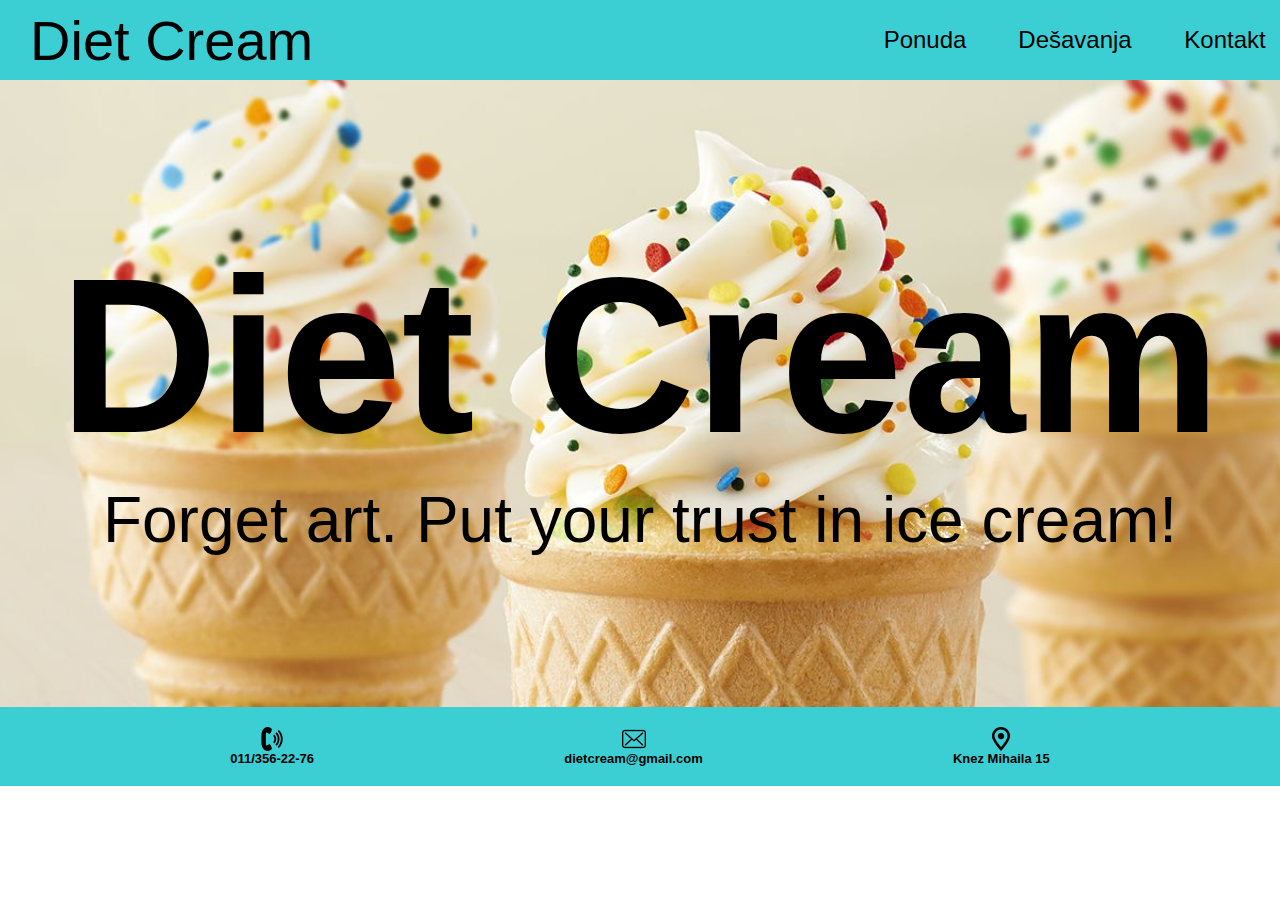
<file: index.html>
<!DOCTYPE html>
<html lang="en">
  <head>
    <meta charset="UTF-8" />
    <meta name="viewport" content="width=device-width, initial-scale=1.0" />
    <meta http-equiv="X-UA-Compatible" content="ie=edge" />
    <title>Diet Cream</title>
    <link href="css/style.css" rel="stylesheet" />
    <link rel="icon" href="[data-uri]">
  </head>
  <body>
    <header>
      <!-- meni -->
      <nav id="mainNav" class="navBar">
        <div class="meni">
          <ul class="meni-lista">
            <li class="meni-item">
              <a class="link-pocetna" href="index.html">Diet Cream</a>
            </li>
            <li class="meni-item">
              <a class="meni-link" href="ponuda.html">Ponuda</a>
            </li>
            <li class="meni-item">
              <a class="meni-link" href="desavanja.html"> Dešavanja</a>
            </li>
            <li class="meni-item">
              <a class="meni-link" href="kontakt.html"> Kontakt</a>
            </li>
          </ul>
        </div>
      </nav>
    </header>

    <!-- Pocetna -->
    <div id="pocetna">
      <div class="container">
        <div class="text">
          <div class="naslov">Diet Cream</div>
          <div class="moto">Forget art. Put your trust in ice cream!</div>
        </div>
      </div>
    </div>

    <!-- Footer -->
    <footer class="footer">
      <div class="container">
        <div>
          <ul class="lista-footer">
            <li class="item-lista-footer"> <img src="img/telefon.png" alt="Telefon:"/>011/356-22-76 </li>
            <li class="item-lista-footer"><img src="img/email.png" alt="Email:" />  dietcream@gmail.com</li>
            <li class="item-lista-footer"> <img src="img/adresa.png" alt="Adresa: "/> Knez Mihaila 15</li>
          </ul>
        </div>
      </div>
    </footer>
  </body>
</html>
</file>
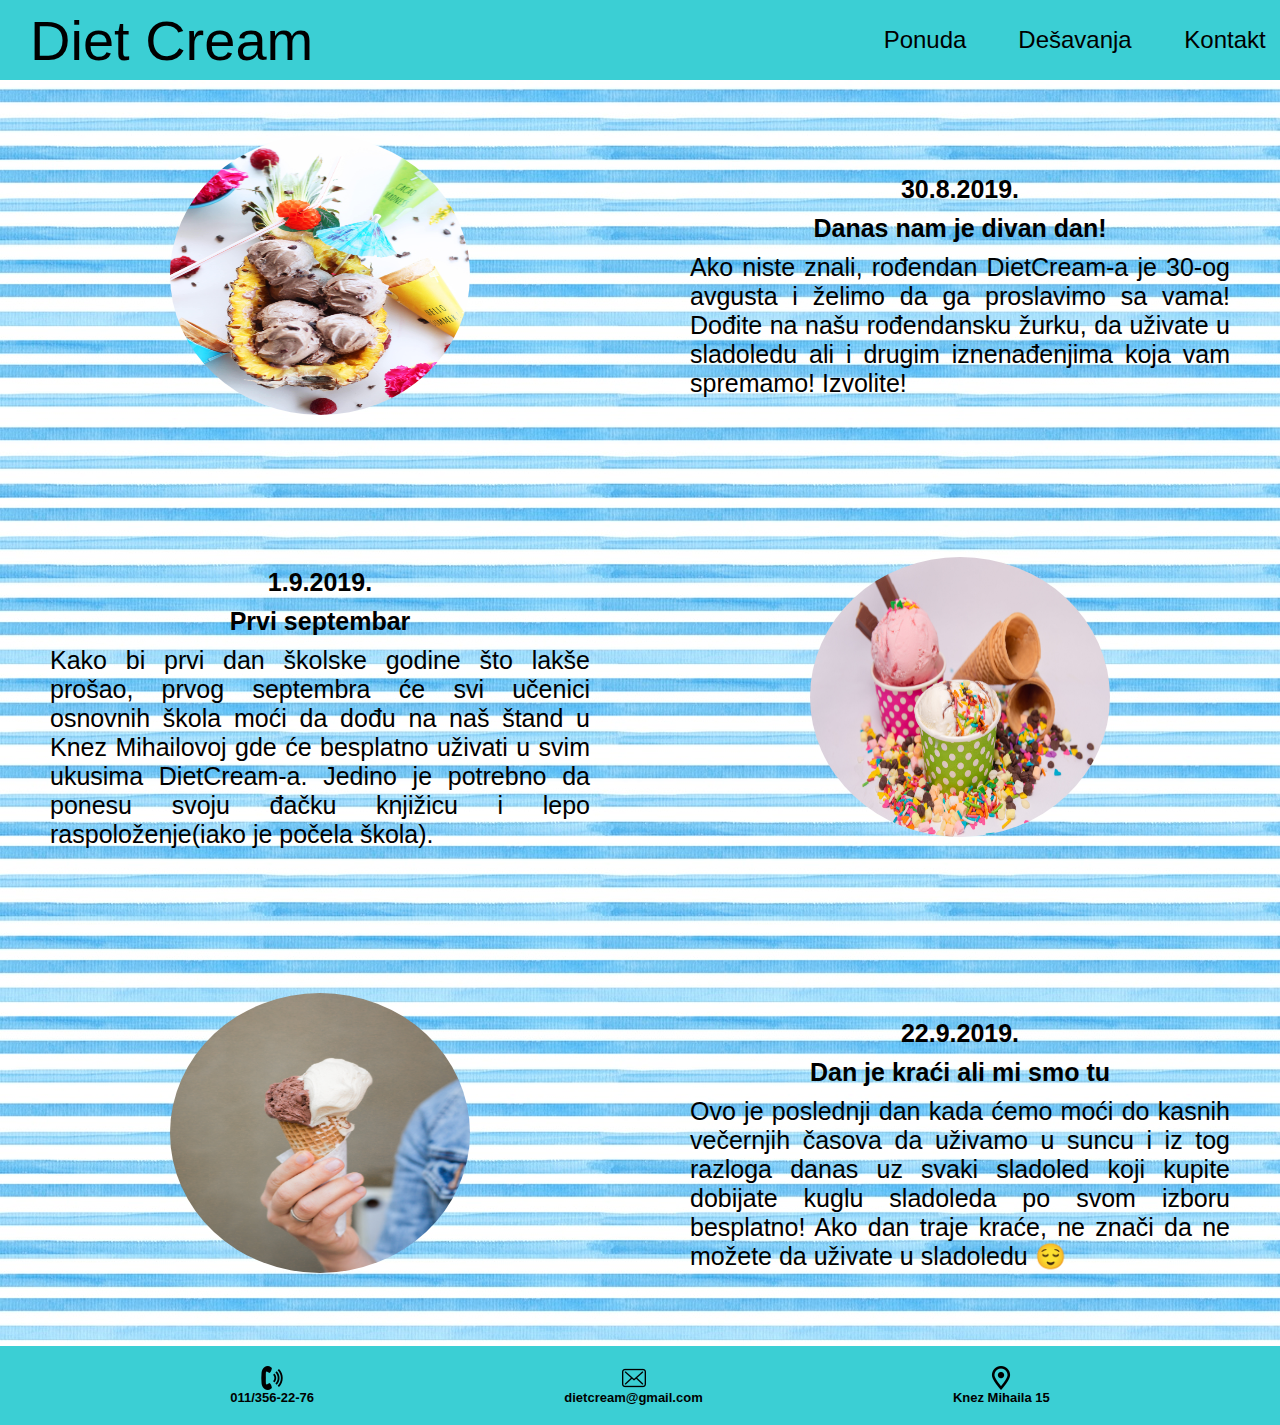
<file: desavanja.html>
<!DOCTYPE html>
<html lang="en">
  <head>
    <meta charset="UTF-8" />
    <meta name="viewport" content="width=device-width, initial-scale=1.0" />
    <meta http-equiv="X-UA-Compatible" content="ie=edge" />
    <title>Diet Cream</title>
    <link href="css/style.css" rel="stylesheet" />
    <link
      rel="icon"
      href="[data-uri]"
    />
  </head>
  <body>
    <header>
      <!-- meni -->
      <nav id="mainNav" class="navBar">
        <div class="container">
          <div class="meni">
            <ul class="meni-lista">
              <li class="meni-item">
                <a class="link-pocetna" href="index.html">Diet Cream</a>
              </li>
              <li class="meni-item">
                <a class="meni-link" href="ponuda.html">Ponuda</a>
              </li>
              <li class="meni-item">
                <a class="meni-link" href="desavanja.html"> Dešavanja</a>
              </li>
              <li class="meni-item">
                <a class="meni-link" href="kontakt.html"> Kontakt</a>
              </li>
            </ul>
          </div>
        </div>
      </nav>
    </header>

    <!-- Desavanja -->
    <div id="desavanja">
      <div class="container container-desavanja">
        <ul class="lista-desavanja">
          <li class="desavanje desavanje-obicno">
            <div class="slika-desavanja">
              <img src="img/dogadjaj1-min.jpg" alt="desavanje1" />
            </div>
            <div class="tekst-desavanja">
              <div class="naslov-desavanja">
                <h4 class="datum-desavanja">30.8.2019.</h4>
                <h4>Danas nam je divan dan!</h4>
              </div>
              <div class="opis-desavanja">
                <p>
                  Ako niste znali, rođendan DietCream-a je 30-og avgusta i
                  želimo da ga proslavimo sa vama! Dođite na našu rođendansku
                  žurku, da uživate u sladoledu ali i drugim iznenađenjima koja
                  vam spremamo! Izvolite!
                </p>
              </div>
            </div>
          </li>
          <li class="desavanje desavanje-obrnuto">
            <div class="tekst-desavanja">
              <div class="naslov-desavanja">
                <h4 class="datum-desavanja">1.9.2019.</h4>
                <h4>Prvi septembar</h4>
              </div>
              <div class="opis-desavanja">
                <p>
                  Kako bi prvi dan školske godine što lakše prošao, prvog
                  septembra će svi učenici osnovnih škola moći da dođu na naš
                  štand u Knez Mihailovoj gde će besplatno uživati u svim
                  ukusima DietCream-a. Jedino je potrebno da ponesu svoju đačku
                  knjižicu i lepo raspoloženje(iako je počela škola).
                </p>
              </div>
            </div>
            <div class="slika-desavanja">
              <img src="img/dogadjaj2-min.jpg" alt="desavanje2" />
            </div>
          </li>
          <li class="desavanje desavanje-obicno">
            <div class="slika-desavanja">
              <img src="img/dogadjaj3-min.jpg" alt="desavanje3" />
            </div>
            <div class="tekst-desavanja">
              <div class="naslov-desavanja">
                <h4 class="datum-desavanja">22.9.2019.</h4>
                <h4>Dan je kraći ali mi smo tu</h4>
              </div>
              <div class="opis-desavanja">
                <p>
                  Ovo je poslednji dan kada ćemo moći do kasnih večernjih časova
                  da uživamo u suncu i iz tog razloga danas uz svaki sladoled
                  koji kupite dobijate kuglu sladoleda po svom izboru besplatno!
                  Ako dan traje kraće, ne znači da ne možete da uživate u
                  sladoledu 😌
                </p>
              </div>
            </div>
          </li>
        </ul>
      </div>
    </div>

    <!-- Footer -->
    <footer class="footer">
      <div class="container">
        <div>
          <ul class="lista-footer">
            <li class="item-lista-footer">
              <img src="img/telefon.png" alt="Telefon:" />011/356-22-76
            </li>
            <li class="item-lista-footer">
              <img src="img/email.png" alt="Email:" /> dietcream@gmail.com
            </li>
            <li class="item-lista-footer">
              <img src="img/adresa.png" alt="Adresa: " /> Knez Mihaila 15
            </li>
          </ul>
        </div>
      </div>
    </footer>
  </body>
</html>
</file>
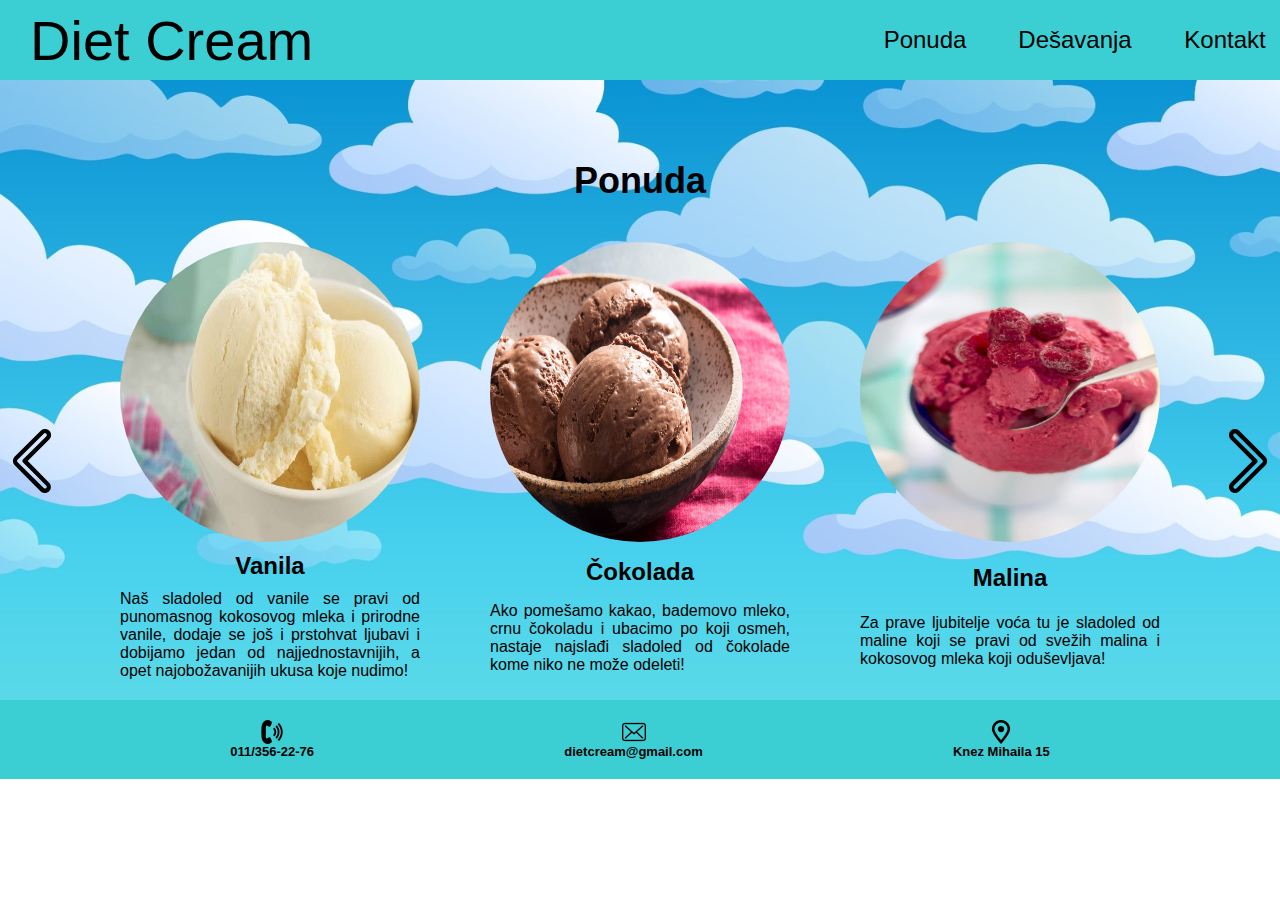
<file: ponuda.html>
<!DOCTYPE html>
<html lang="en">
  <head>
    <meta charset="UTF-8" />
    <meta name="viewport" content="width=device-width, initial-scale=1.0" />
    <meta http-equiv="X-UA-Compatible" content="ie=edge" />
    <title>Diet Cream</title>
    <link href="css/style.css" rel="stylesheet" />
    <link
      rel="icon"
      href="[data-uri]"
    />
  </head>
  <body>
    <header>
      <!-- meni -->
      <nav id="mainNav" class="navBar">
        <div class="container">
          <div class="meni">
            <ul class="meni-lista">
              <li class="meni-item">
                <a class="link-pocetna" href="index.html">Diet Cream</a>
              </li>
              <li class="meni-item">
                <a class="meni-link" href="ponuda.html">Ponuda</a>
              </li>
              <li class="meni-item">
                <a class="meni-link" href="desavanja.html"> Dešavanja</a>
              </li>
              <li class="meni-item">
                <a class="meni-link" href="kontakt.html"> Kontakt</a>
              </li>
            </ul>
          </div>
        </div>
      </nav>
    </header>

    <!--Ponuda-->
    <div id="id-ponuda">
      <div class="ponuda">
        <div class="naslov">
          <h2>Ponuda</h2>
        </div>
        <div class="container">
          <div class="div-za-dugme">
            <button class="dugme-levo" id="dugme-levo"></button>
          </div>
          <div id="prva-tri-ukusa">
            <div class="ukus">
              <div class="slikaukusa">
                <img src="img/vanila-min.jpg" />
              </div>
              <header class="naslovukusa">
                <h4>Vanila</h4>
              </header>
              <p class="opisukusa">
                Naš sladoled od vanile se pravi od punomasnog kokosovog mleka i
                prirodne vanile, dodaje se još i prstohvat ljubavi i dobijamo
                jedan od najjednostavnijih, a opet najobožavanijih ukusa koje
                nudimo!
              </p>
            </div>
            <div class="ukus">
              <div class="slikaukusa">
                <img src="img/cokolada-min.jpg" />
              </div>
              <header class="naslovukusa">
                <h4>Čokolada</h4>
              </header>
              <p class="opisukusa">
                Ako pomešamo kakao, bademovo mleko, crnu čokoladu i ubacimo po
                koji osmeh, nastaje najslađi sladoled od čokolade kome niko ne
                može odeleti!
              </p>
            </div>
            <div class="ukus">
              <div class="slikaukusa">
                <img src="img/malina-min.jpg" />
              </div>
              <header class="naslovukusa">
                <h4>Malina</h4>
              </header>
              <p class="opisukusa">
                Za prave ljubitelje voća tu je sladoled od maline koji se pravi
                od svežih malina i kokosovog mleka koji oduševljava!
              </p>
            </div>
          </div>
          <div id="druga-tri-ukusa" class="sakrij-ukuse">
            <div class="ukus">
              <div class="slikaukusa">
                <img src="img/pistaci-min.jpg" />
              </div>
              <header class="naslovukusa">
                <h4>Pistaći</h4>
              </header>
              <p class="opisukusa">
                Ako volite pistaće koliko i mi, onda je najbolji izbor za vas
                sladoled od pistaća koji se pravi od sojinog mleka i pistaća!
              </p>
            </div>
            <div class="ukus">
              <div class="slikaukusa">
                <img src="img/lesnik-min.jpg" />
              </div>
              <header class="naslovukusa">
                <h4>Lešnik</h4>
              </header>
              <p class="opisukusa">
                Svaki dan je lepši uz naš sladoled od lešnika koji se pravi od
                sojinog mleka i lešnika!
              </p>
            </div>
            <div class="ukus">
              <div class="slikaukusa">
                <img src="img/kupina-min.jpg" />
              </div>
              <header class="naslovukusa">
                <h4>Kupina</h4>
              </header>
              <p class="opisukusa">
                Sigurni smo da će svi obožavati sladoled koji se dobija od puno
                sreće, bademovog mleka i svežih kupina!
              </p>
            </div>
          </div>
          <div class="div-za-dugme">
            <button class="dugme-desno" id="dugme-desno"></button>
          </div>
        </div>
      </div>
    </div>

    <!-- Footer -->
    <footer class="footer">
      <div class="container">
        <div>
          <ul class="lista-footer">
            <li class="item-lista-footer">
              <img src="img/telefon.png" alt="Telefon:" />011/356-22-76
            </li>
            <li class="item-lista-footer">
              <img src="img/email.png" alt="Email:" /> dietcream@gmail.com
            </li>
            <li class="item-lista-footer">
              <img src="img/adresa.png" alt="Adresa: " /> Knez Mihaila 15
            </li>
          </ul>
        </div>
      </div>
    </footer>
    <script src="js/jquery-3.4.1.min.js"></script>
    <script src="js/ponuda.js"></script>
  </body>
</html>
</file>
<file: css/style.css>
* {
  margin: 0;
  padding: 0;
}

body {
  padding-top: 80px;
}
html {
  scroll-behavior: smooth;
}

a {
  text-decoration: none;
  color: black;
}

a:hover,
a:active {
  color: white;
}

/* HEADER */

#mainNav {
  z-index: 1;
  position: fixed;
  top: 0;
  height: 80px;
  right: 0;
  left: 0;
}

.meni-lista {
  height: 80px;
  display: grid;
  grid-template-columns: 850px 150px 150px 150px;
  list-style-type: none;
  background-color: rgb(59, 207, 212);
  padding-right: 0;
  font-size: x-large;
}

.meni-item {
  display: grid;
  justify-content: center;
  align-content: center;
}

.meni-item:first-child {
  justify-self: left;
  font-size: xx-large;
  align-content: center;
  padding-left: 30px;
}

@media (max-width: 768px) {
  .meni-lista {
    display: grid;
    grid-template-columns: auto auto auto auto;
    font-size: small;
  }
  .meni-lista li:first-child {
    font-size: smaller;
  }
}
/* FOOTER */
.footer {
  background-color: rgb(59, 207, 212);
  position: relative;
  width: 100%;
  color: black;
  font-weight: bold;
  text-align: center;
}

.lista-footer {
  display: grid;
  grid-template-columns: 300px 300px 300px;
  justify-content: center;
}
.item-lista-footer {
  display: grid;
  justify-content: center;
  list-style-type: none;
  padding: 20px;
}

.lista-footer {
  display: grid;
  grid-template-columns: auto auto auto;
  font-size: small;
  justify-content: space-evenly;
}
.lista-footer li {
  justify-items: center;
}

/*POCETNA*/
#pocetna {
  background-image: url(../img/korneti.jpeg);
  background-attachment: fixed;
  background-repeat: no-repeat;
  background-size: cover;
  background-blend-mode: lighten;
}

#pocetna .container {
  text-align: center;
  padding-top: 150px;
  padding-bottom: 150px;
}

#pocetna .naslov {
  font-size: 220px;
  font-weight: bold;
}
#pocetna .moto {
  font-size: 64px;
  font-family: Muli, -apple-system, BlinkMacSystemFont, "Segoe UI", Roboto,
    "Helvetica Neue", Arial, sans-serif, "Apple Color Emoji", "Segoe UI Emoji",
    "Segoe UI Symbol", "Noto Color Emoji";
}

.link-pocetna {
  font-family: "Saira Extra Condensed", -apple-system, BlinkMacSystemFont,
    "Segoe UI", Roboto, "Helvetica Neue", Arial, sans-serif, "Apple Color Emoji",
    "Segoe UI Emoji", "Segoe UI Symbol", "Noto Color Emoji";
  font-size: 1.75em;
}
.meni-item {
  font-family: "Saira Extra Condensed", -apple-system, BlinkMacSystemFont,
    "Segoe UI", Roboto, "Helvetica Neue", Arial, sans-serif, "Apple Color Emoji",
    "Segoe UI Emoji", "Segoe UI Symbol", "Noto Color Emoji";
}

@media (max-width: 768px) {
  #pocetna .naslov {
    font-size: 100px;
  }
}
@media (max-width: 768px) {
  #pocetna .moto {
    font-size: 25 px;
  }
}
/* PONUDA*/
.ponuda .naslov,
#desavanja h2 {
  font-size: x-large;
  color: black;
  font-weight: bold;
  padding-bottom: 20px;
  padding-top: 80px;
  text-align: center;
}

.naslov {
  font-family: Montserrat, -apple-system, BlinkMacSystemFont, "Segoe UI", Roboto,
    "Helvetica Neue", Arial, sans-serif, "Apple Color Emoji", "Segoe UI Emoji",
    "Segoe UI Symbol", "Noto Color Emoji";
}
.ponuda .container {
  display: grid;
  grid-template-columns: 5% 90% 5%;
  justify-items: center;
}
#prva-tri-ukusa {
  display: grid;
  grid-template-columns: auto auto auto;
  grid-column-gap: 30px;
  justify-items: center;
}
#druga-tri-ukusa {
  display: none;
  grid-template-columns: auto auto auto;
  grid-column-gap: 30px;
  justify-items: center;
}

.slikaukusa,
.slikaukusa img {
  height: 300px;
  width: 300px;
  border-radius: 50%;
}
.ponuda p {
  width: 300px;
}
.ukus,
.div-za-dugme {
  display: grid;
  text-align: center;
  padding: 20px;
}

.naslovukusa {
  font-family: Montserrat, -apple-system, BlinkMacSystemFont, "Segoe UI", Roboto,
    "Helvetica Neue", Arial, sans-serif, "Apple Color Emoji", "Segoe UI Emoji",
    "Segoe UI Symbol", "Noto Color Emoji";
  font-size: x-large;
  padding: 10px;
}

.opisukusa {
  font-family: Montserrat, -apple-system, BlinkMacSystemFont, "Segoe UI", Roboto,
    "Helvetica Neue", Arial, sans-serif, "Apple Color Emoji", "Segoe UI Emoji",
    "Segoe UI Symbol", "Noto Color Emoji";
  text-align: justify;
}
/*dugmici levo desno*/
.div-za-dugme {
  align-items: center;
}
.dugme-levo {
  background-image: url("../img/levo.png");
  width: 64px;
  height: 64px;
  border: none;
  background-color: Transparent;
  background-repeat: no-repeat;
  cursor: pointer;
  overflow: hidden;
}

.dugme-desno {
  background-image: url("../img/desno.png");
  width: 64px;
  height: 64px;
  background-color: Transparent;
  background-repeat: no-repeat;
  border: none;
  cursor: pointer;
  overflow: hidden;
}

.dugme-levo:hover {
  background-image: url("../img/levo-hover.png");
  width: 64px;
  height: 64px;
  background-color: transparent;
  border: none;
}

.dugme-desno:hover {
  background-image: url("../img/desno-hover.png");
  width: 64px;
  height: 64px;
  background-color: transparent;
  border: none;
}

#id-ponuda {
  background-image: url(../img/oblaci2.jpg);
  background-attachment: fixed;
  background-repeat: no-repeat;
  background-size: cover;
  background-blend-mode: lighten;
}

.lista-desavanja {
  display: grid;
  grid-template-rows: auto auto auto;
}

.desavanje {
  display: grid;
  grid-template-columns: 50% 50%;
  align-items: center;
}

.lista-desavanja img {
  height: 50%;
  width: 50%;
}

.slika-desavanja,
.naslov-desavanja,
.datum-desavanja {
  text-align: center;
  padding: 10px;
}

.slika-desavanja img {
  height: 280px;
  width: 300px;
  border-radius: 50%;
}

.tekst-desavanja {
  text-align: justify;
  padding: 50px;
  margin: 20px;
  display: block;
  margin-block-start: 1em;
  margin-block-end: 1em;
  margin-inline-start: 0px;
  margin-inline-end: 0px;

  display: inline-block;
}

#desavanja {
  background-image: url(../img/pls.jpg);
<<<<<<< HEAD
=======
 
>>>>>>> Ajde vise
}

.tekst-desavanja {
  font-family: Muli, -apple-system, BlinkMacSystemFont, "Segoe UI", Roboto,
    "Helvetica Neue", Arial, sans-serif, "Apple Color Emoji", "Segoe UI Emoji",
    "Segoe UI Symbol", "Noto Color Emoji";
  font-size: 25px;
}

/*KONTAKT*/

.form-style-1 {
  margin: 10px auto;
  max-width: 400px;
  padding: 20px 12px 10px 20px;
  font: 13px Muli, -apple-system, BlinkMacSystemFont, "Segoe UI", Roboto,
    "Helvetica Neue", Arial, sans-serif, "Apple Color Emoji", "Segoe UI Emoji",
    "Segoe UI Symbol", "Noto Color Emoji";
}
.form-style-1 li {
  padding: 0;
  display: block;
  list-style: none;
  margin: 10px 0 0 0;
}
.form-style-1 label {
  margin: 0 0 3px 0;

  padding: 0px;
  display: block;
  font-weight: bold;
}
.form-style-1 input[type="text"],
.form-style-1 input[type="date"],
.form-style-1 input[type="datetime"],
.form-style-1 input[type="number"],
.form-style-1 input[type="search"],
.form-style-1 input[type="time"],
.form-style-1 input[type="url"],
.form-style-1 input[type="email"],
textarea,
select {
  box-sizing: border-box;
  -webkit-box-sizing: border-box;
  -moz-box-sizing: border-box;
  border: 1px solid #bebebe;
  padding: 7px;
  margin: 0px;
}
.form-style-1 input[type="text"]:focus,
.form-style-1 input[type="date"]:focus,
.form-style-1 input[type="datetime"]:focus,
.form-style-1 input[type="number"]:focus,
.form-style-1 input[type="search"]:focus,
.form-style-1 input[type="time"]:focus,
.form-style-1 input[type="url"]:focus,
.form-style-1 input[type="email"]:focus,
.form-style-1 textarea:focus,
.form-style-1 select:focus {
  -moz-box-shadow: 0 0 8px #88d5e9;
  -webkit-box-shadow: 0 0 8px #88d5e9;
  box-shadow: 0 0 8px #88d5e9;
  border: 1px solid #88d5e9;
}
.form-style-1 .field-divided {
  width: 49%;
}

.form-style-1 .field-long {
  width: 100%;
}
.form-style-1 .field-select {
  width: 100%;
}
.form-style-1 .field-textarea {
  height: 100px;
}
.form-style-1 input[type="submit"],
.form-style-1 input[type="button"],
.form-style-1 input[type="reset"] {
  background: #4b99ad;
  padding: 8px 15px 8px 15px;
  border: none;
  color: #fff;
}
.form-style-1 input[type="submit"]:hover,
.form-style-1 input[type="reset"]:hover,
.form-style-1 input[type="button"]:hover {
  background: #4691a4;
  box-shadow: none;
  -moz-box-shadow: none;
  -webkit-box-shadow: none;
}
.form-style-1 .required {
  color: red;
}

.email-valid {
  outline: 2px solid;
  outline-color: green;
}

.email-invalid {
  outline: 2px solid;
  outline-color: red;
}

.kontakt-container {
  display: grid;
  grid-template-columns: auto auto;
  column-gap: 100px;
  justify-content: center;
  align-content: center;
}

#kontakt {
  background-image: url(../img/pls5.jpg);
}

#map {
  margin: 20px;
  width: 450px;
  height: 450px;
}
.lista-footer {
  font-family: Muli, -apple-system, BlinkMacSystemFont, "Segoe UI", Roboto,
    "Helvetica Neue", Arial, sans-serif, "Apple Color Emoji", "Segoe UI Emoji",
    "Segoe UI Symbol", "Noto Color Emoji";
}

@media (max-width: 768px) {
  .kontakt-container,
  .desavanje,
  #prva-tri-ukusa,
  #druga-tri-ukusa {
    grid-template-columns: auto;
  }
  .form-style-1 {
    max-width: 360px;
  }
}

@media (min-width: 1400px) {
  #pocetna,
  #desavanja,
  #id-ponuda,
  #kontakt {
    min-height: 1000px;
  }
  .meni-lista {
    grid-template-columns: 1000px 150px 150px 150px;
  }
  .kontakt-container {
    column-gap: 200px;
  }
  #map {
    height: 600px;
    width: 600px;
  }
  #forma {
    margin-top: 60px;
  }
}
</file>
